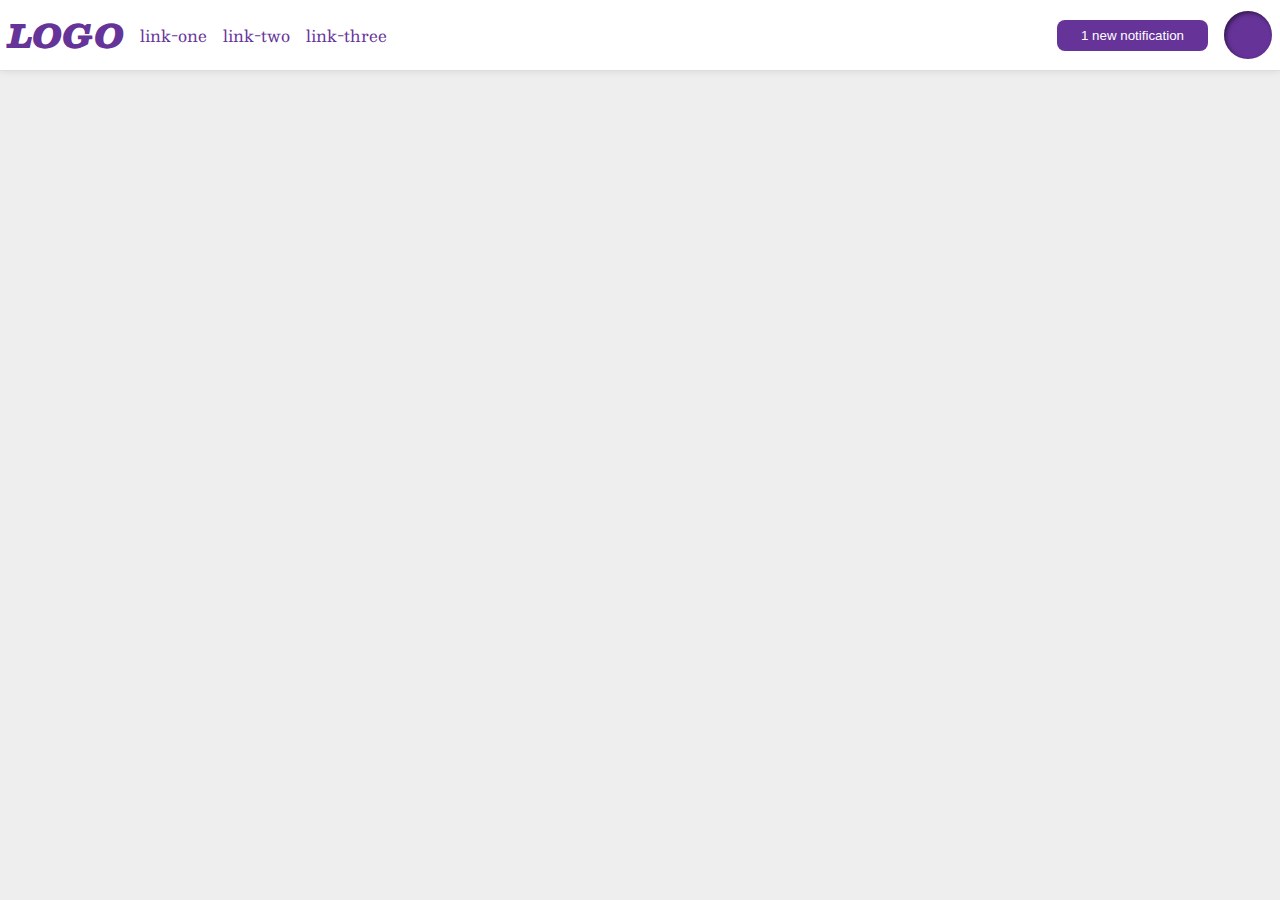
<file: foundations/flex/03-flex-header-2/index.html>
<!DOCTYPE html>
<html lang="en">
  <head>
    <meta charset="UTF-8">
    <meta http-equiv="X-UA-Compatible" content="IE=edge">
    <meta name="viewport" content="width=device-width, initial-scale=1.0">
    <title>Flex Header 2</title>
    <link rel="stylesheet" href="style.css">
  </head>
  <body>
    <div class="header">
      <div class="left">
        <div class="logo">
        LOGO
      </div>
      <ul class="links">
        <li><a href="https://google.com">link-one</a></li>
        <li><a href="https://google.com">link-two</a></li>
        <li><a href="https://google.com">link-three</a></li>
      </ul>
    </div>
      <div class="right">
      <button class="notifications">
        1 new notification
      </button>
      <div class="profile-image"></div>
    </div>
    </div>
  </body>
</html>
</file>
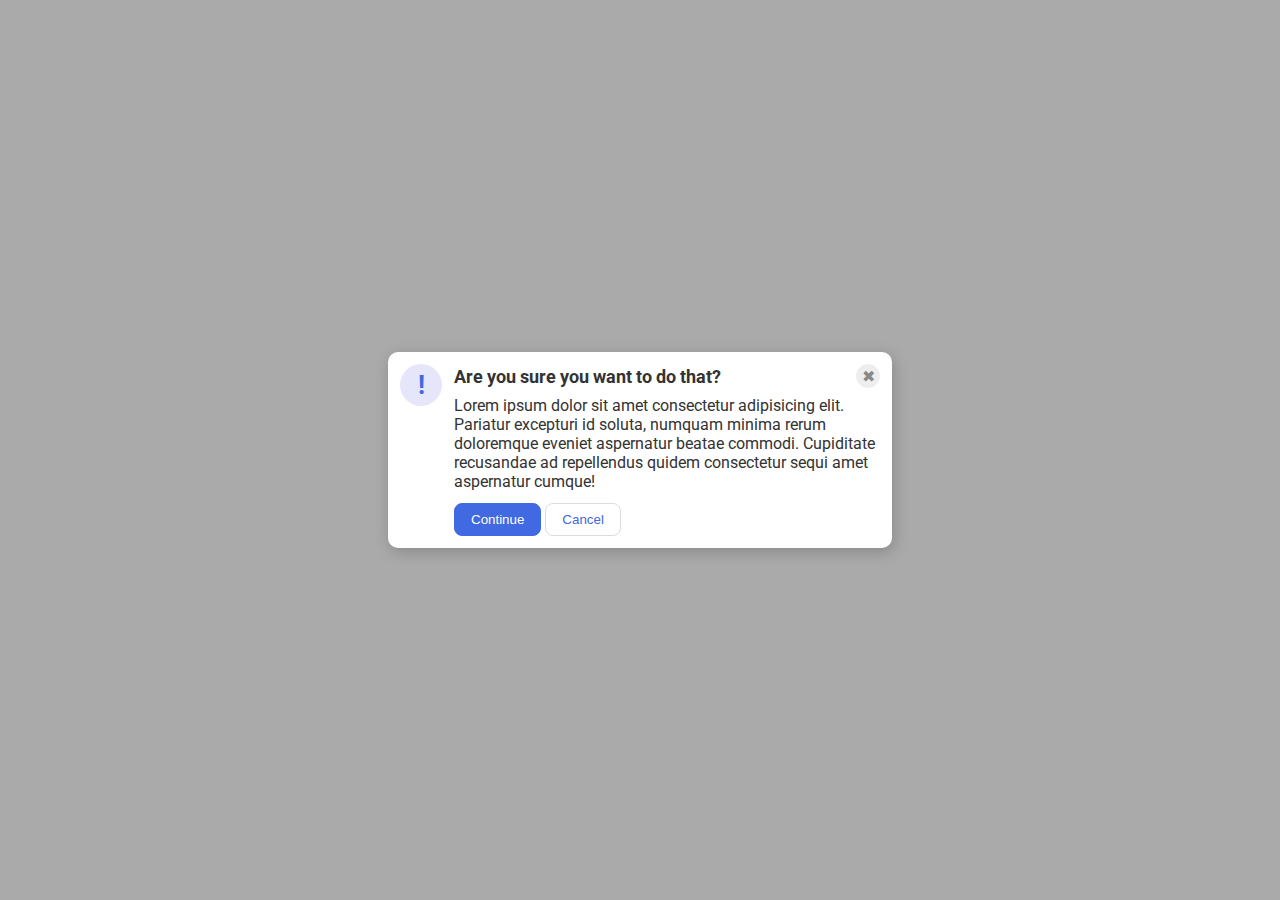
<file: foundations/flex/05-flex-modal/index.html>
<!DOCTYPE html>
<html lang="en">
  <head>
    <meta charset="UTF-8">
    <meta http-equiv="X-UA-Compatible" content="IE=edge">
    <meta name="viewport" content="width=device-width, initial-scale=1.0">
    <link rel="stylesheet" href="style.css">
    <title>Modal</title>
  </head>
  <body>
    <div class="modal">
      <div class="icon">!</div>
      
      <div class="main">
        
      <div class="header">
        Are you sure you want to do that?
      <button class="close-button">✖</button>
      </div>
      
      <div class="choices">
      <div class="text">Lorem ipsum dolor sit amet consectetur adipisicing elit. Pariatur excepturi id soluta, numquam minima rerum doloremque eveniet aspernatur beatae commodi. Cupiditate recusandae ad repellendus quidem consectetur sequi amet aspernatur cumque!</div>
      <button class="continue">Continue</button>
      <button class="cancel">Cancel</button>
      </div>

      </div>
    </div>
  </body>
</html>
</file>
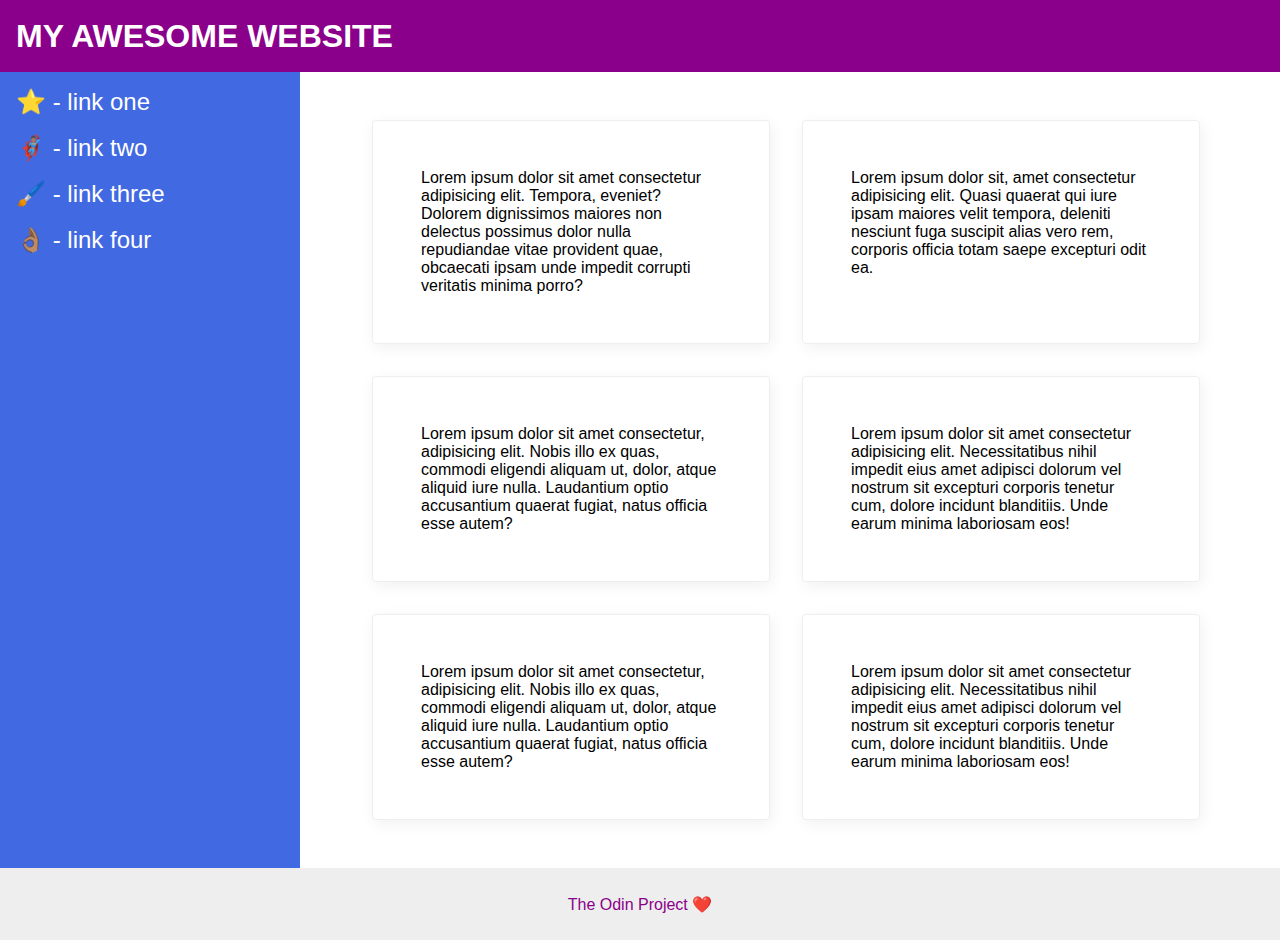
<file: foundations/flex/07-flex-layout-2/index.html>
<!DOCTYPE html>
<html lang="en">
  <head>
    <meta charset="UTF-8">
    <meta http-equiv="X-UA-Compatible" content="IE=edge">
    <meta name="viewport" content="width=device-width, initial-scale=1.0">
    <title>The Holy Grail</title>
    <link rel="stylesheet" href="style.css">
  </head>
  <body>
    <div class="header">
      MY AWESOME WEBSITE
    </div>
    
  <div class="main">
    <div class="sidebar">
      <ul>
        <li><a href="#">⭐ - link one</a></li>
        <li><a href="#">🦸🏽‍♂️ - link two</a></li>
        <li><a href="#">🖌️ - link three</a></li>
        <li><a href="#">👌🏽 - link four</a></li>
      </ul>
    </div>
    <div class="cardsector">
      <div class="card">Lorem ipsum dolor sit amet consectetur adipisicing elit. Tempora, eveniet? Dolorem dignissimos maiores non delectus possimus dolor nulla repudiandae vitae provident quae, obcaecati ipsam unde impedit corrupti veritatis minima porro?</div>
      <div class="card">Lorem ipsum dolor sit, amet consectetur adipisicing elit. Quasi quaerat qui iure ipsam maiores velit tempora, deleniti nesciunt fuga suscipit alias vero rem, corporis officia totam saepe excepturi odit ea.</div>
      <div class="card">Lorem ipsum dolor sit amet consectetur, adipisicing elit. Nobis illo ex quas, commodi eligendi aliquam ut, dolor, atque aliquid iure nulla. Laudantium optio accusantium quaerat fugiat, natus officia esse autem?</div>
      <div class="card">Lorem ipsum dolor sit amet consectetur adipisicing elit. Necessitatibus nihil impedit eius amet adipisci dolorum vel nostrum sit excepturi corporis tenetur cum, dolore incidunt blanditiis. Unde earum minima laboriosam eos!</div>
      <div class="card">Lorem ipsum dolor sit amet consectetur, adipisicing elit. Nobis illo ex quas, commodi eligendi aliquam ut, dolor, atque aliquid iure nulla. Laudantium optio accusantium quaerat fugiat, natus officia esse autem?</div>
      <div class="card">Lorem ipsum dolor sit amet consectetur adipisicing elit. Necessitatibus nihil impedit eius amet adipisci dolorum vel nostrum sit excepturi corporis tenetur cum, dolore incidunt blanditiis. Unde earum minima laboriosam eos!</div>
    </div>
  </div>
    <div class="footer">
      The Odin Project ❤️
    </div>
  </body>
</html>
</file>
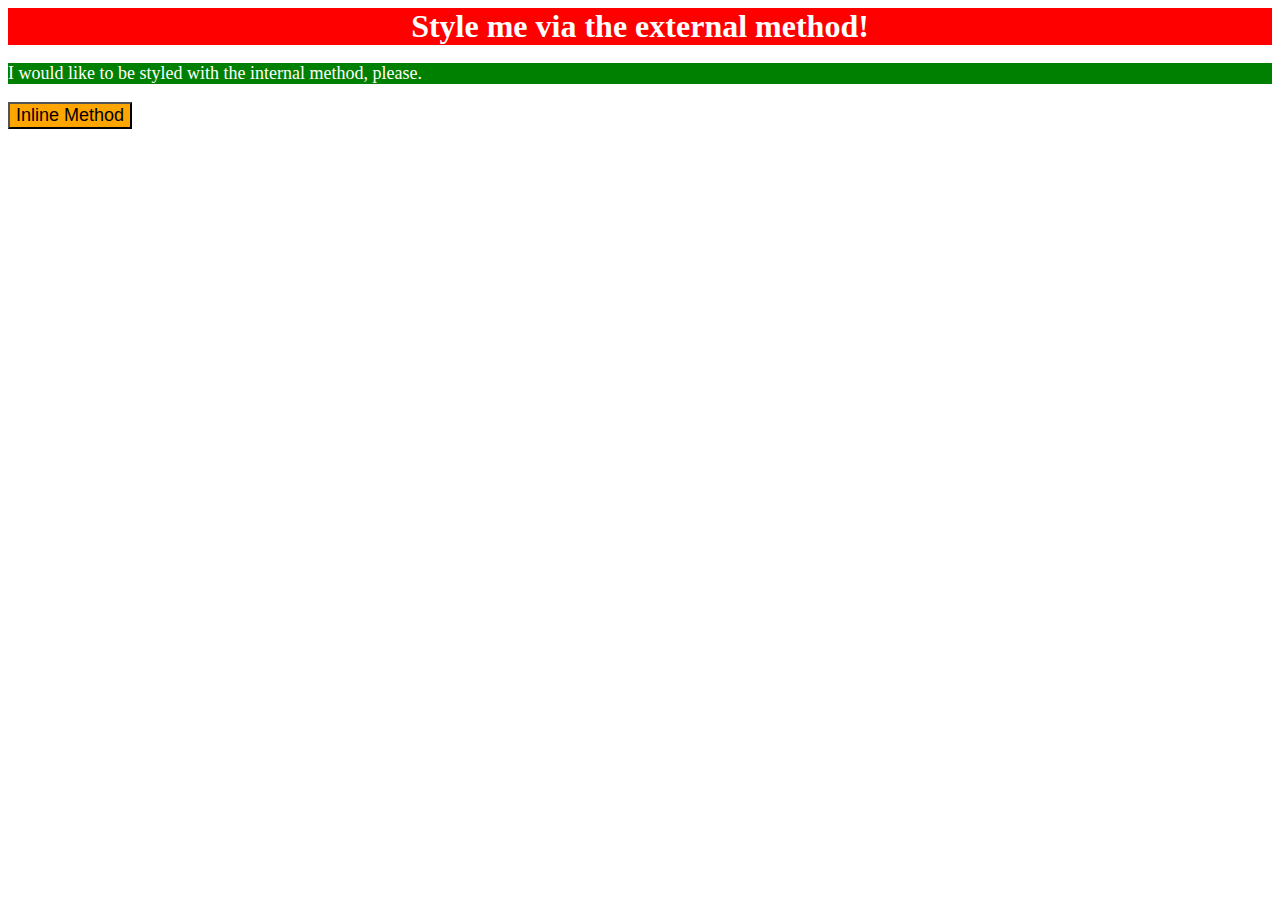
<file: foundations/intro-to-css/01-css-methods/index.html>
<!DOCTYPE html>
<html lang="en">
  <head>
    <meta charset="UTF-8">
    <meta http-equiv="X-UA-Compatible" content="IE=edge">
    <meta name="viewport" content="width=device-width, initial-scale=1.0">
    <link rel="stylesheet" href="style.css">
    <style>
      p {
        background-color: green;
        color: white;
        font-size: 18px;
      }
    </style>
    <title>Methods for Adding CSS</title>
  </head>
  <body>
    <div>Style me via the external method!</div>
    <p>I would like to be styled with the internal method, please.</p>
    <button style="background-color: orange; font-size: 18px;">Inline Method</button>
  </body>
</html>
</file>
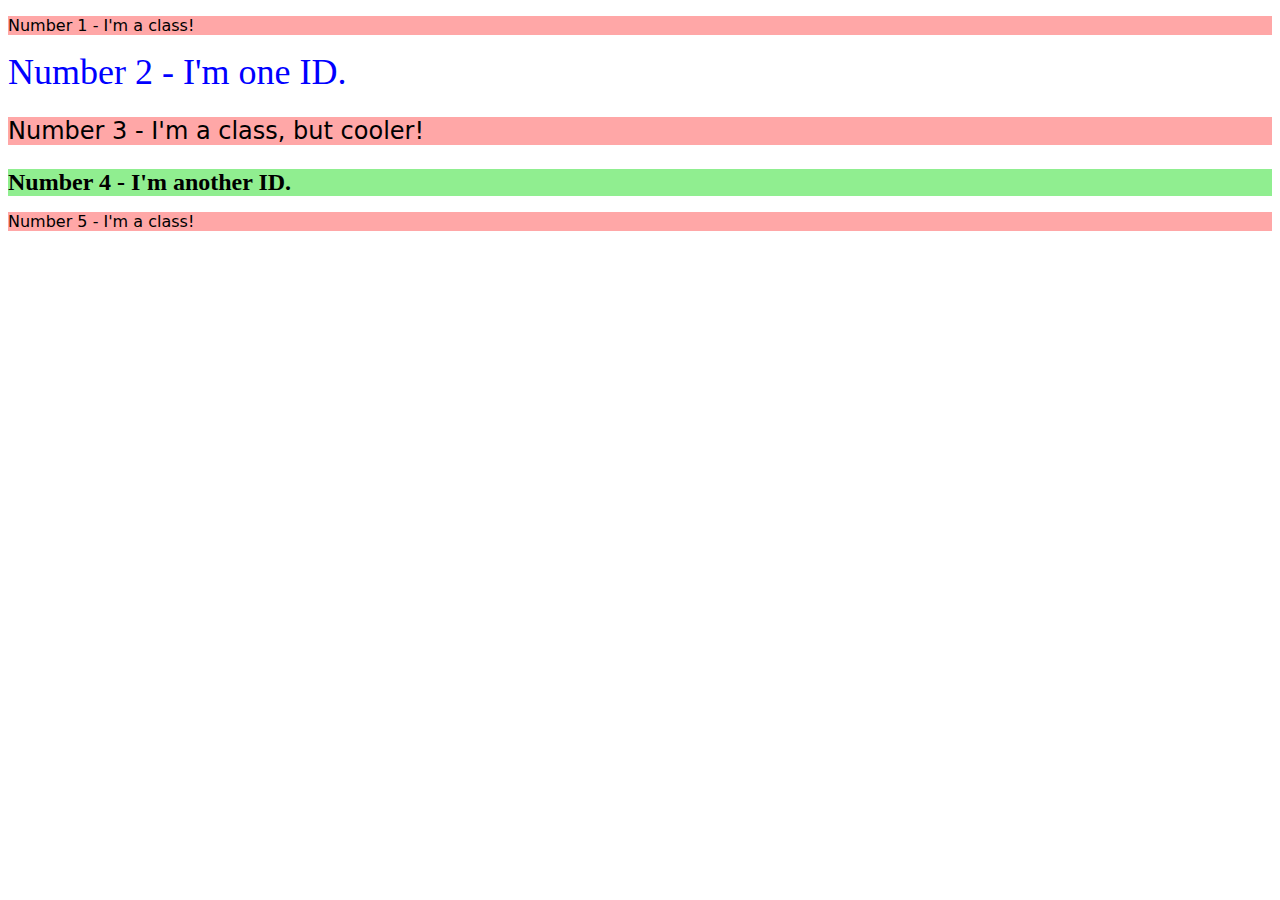
<file: foundations/intro-to-css/02-class-id-selectors/index.html>
<!DOCTYPE html>
<html lang="en">
  <head>
    <meta charset="UTF-8">
    <meta http-equiv="X-UA-Compatible" content="IE=edge">
    <meta name="viewport" content="width=device-width, initial-scale=1.0">
    <title>Class and ID Selectors</title>
    <link rel="stylesheet" href="style.css">
  </head>
  <body>
    <p class="odd-number">Number 1 - I'm a class!</p>
    <div id="div-one">Number 2 - I'm one ID.</div>
    <p class="odd-number cool">Number 3 - I'm a class, but cooler!</p>
    <div class="cool" id="div-two">Number 4 - I'm another ID.</div>
    <p class="odd-number">Number 5 - I'm a class!</p>
  </body>
</html>
</file>
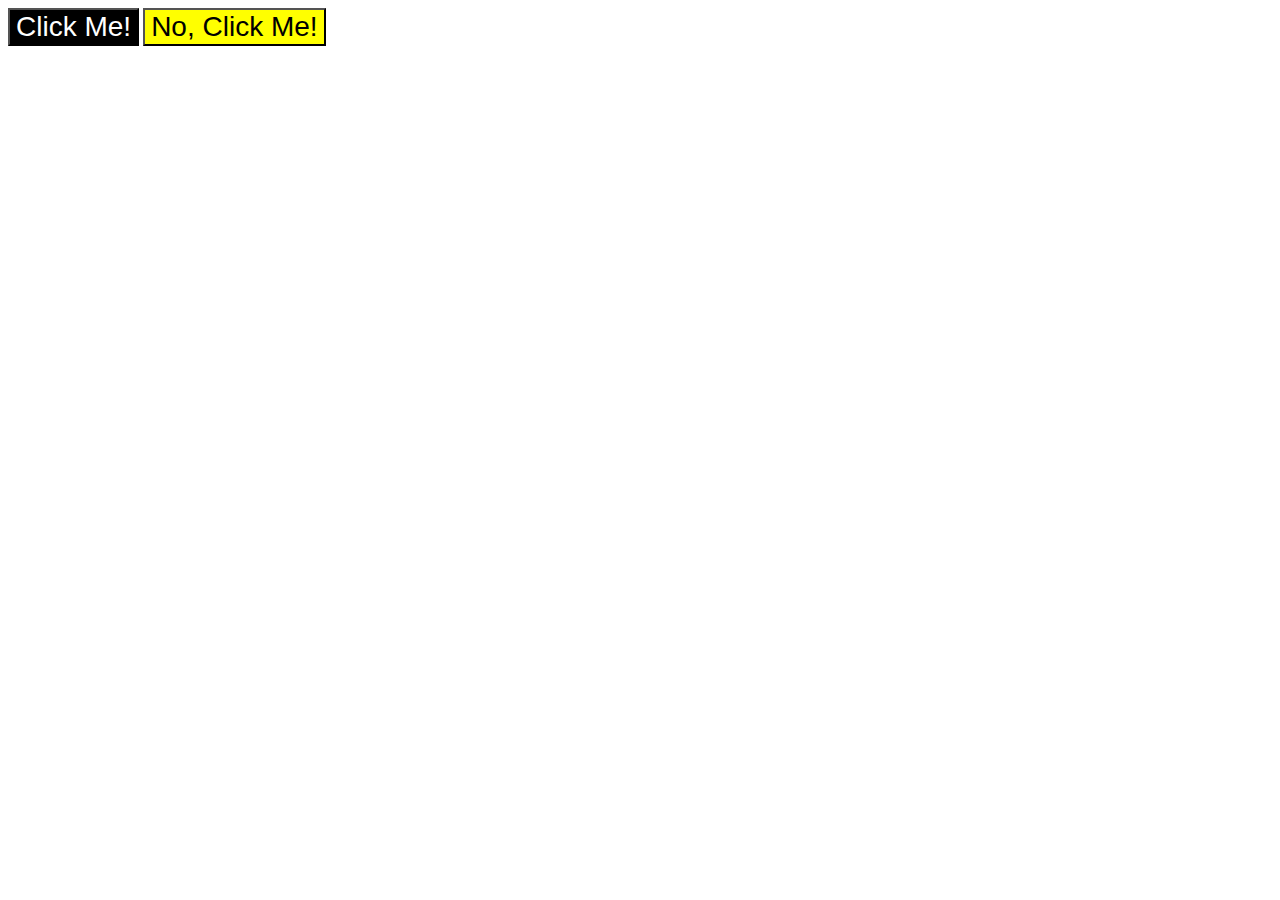
<file: foundations/intro-to-css/03-grouping-selectors/index.html>
<!DOCTYPE html>
<html lang="en">
  <head>
    <meta charset="UTF-8">
    <meta http-equiv="X-UA-Compatible" content="IE=edge">
    <meta name="viewport" content="width=device-width, initial-scale=1.0">
    <title>Grouping Selectors</title>
    <link rel="stylesheet" href="style.css">
  </head>
  <body>
    <button class="one">Click Me!</button>
    <button class="two">No, Click Me!</button>
  </body>
</html>
</file>
<file: foundations/flex/03-flex-header-2/style.css>
/* this is some magical font-importing.  
you'll learn about it later. */
@import url('https://fonts.googleapis.com/css2?family=Besley:ital,wght@0,400;1,900&display=swap');

body {
  margin: 0;
  background: #eee;
  font-family: Besley, serif;
}

.header {
  background: white;
  border-bottom: 1px solid #ddd;
  box-shadow: 0 0 8px rgba(0,0,0,.1);
  padding: 8px;
  display: flex;
  justify-content: space-between;
}

.left, .right {
  display: flex;
  align-items: center;
  gap: 16px;
}

.profile-image {
  background: rebeccapurple;
  box-shadow: inset 2px 2px 4px rgba(0,0,0,.5);
  border-radius: 50%;
  width: 48px;
  height: 48px;
}

.logo {
  color: rebeccapurple;
  font-size: 32px;
  font-weight: 900;
  font-style: italic;
}

button {
  border: none;
  border-radius: 8px;
  background: rebeccapurple;
  color: white;
  padding: 8px 24px;
}

a {
  /* this removes the line under our links */
  text-decoration: none;
  color: rebeccapurple;
}

ul {
  list-style-type: none;
  display: flex;
  margin: 0px;
  padding: 0;
  gap: 16px;
}
</file>
<file: foundations/flex/05-flex-modal/style.css>
@import url('https://fonts.googleapis.com/css2?family=Roboto:wght@400;700&display=swap');

html, body {
  height: 100%;
}

body {
  font-family: Roboto, sans-serif;
  margin: 0;
  background: #aaa;
  color: #333;
  /* I'll give you this one for free lol */
  display: flex;
  align-items: center;
  justify-content: center;
}

.modal {
  background: white;
  width: 480px;
  border-radius: 10px;
  box-shadow: 2px 4px 16px rgba(0,0,0,.2);
  display: flex;
  padding: 12px;
  gap: 12px;
}

.icon {
  color: royalblue;
  font-size: 26px;
  font-weight: 700;
  background: lavender;
  width: 42px;
  height: 42px;
  border-radius: 50%;
  display: flex;
  align-items: center;
  justify-content: center;
  flex-shrink: 0;
}

.close-button {
  background: #eee;
  border-radius: 50%;
  color: #888;
  font-weight: 400;
  font-size: 16px;
  height: 24px;
  width: 24px;
  display: flex;
  align-items: center;
  justify-content: center;
  border: 1px solid #eee;
  padding: 0;
}

button {
  cursor: pointer;
  padding: 8px 16px;
  border-radius: 8px;
}

button.continue {
  background: royalblue;
  border: 1px solid royalblue;
  color: white;
}

button.cancel {
  background: white;
  border: 1px solid #ddd;
  color: royalblue;
}

.header {
  font-weight: bold;
  font-size: 18px;
  display: flex;
  justify-content: space-between;
  align-items: center;
  margin-bottom: 8px;
}

.text {
  margin-bottom: 12px;
}
</file>
<file: foundations/flex/07-flex-layout-2/style.css>
body {
  font-family: -apple-system, BlinkMacSystemFont, 'Segoe UI', Roboto, Oxygen, Ubuntu, Cantarell, 'Open Sans', 'Helvetica Neue', sans-serif;
  margin: 0;
  min-height: 100vh;
  display: flex;
  flex-direction: column;
  justify-content: space-between;
}

ul {
  list-style-type: none;
  padding: 0px;
  margin: 0px;
}

li {
  margin-bottom: 18px;
}

a {
  color: white;
  font-size: 24px;
  text-decoration: none;
}

.header {
  display: flex;
  align-items: center;
  font-size: 32px;
  font-weight: 900;
  padding-left: 16px;
  height: 72px;
  background: darkmagenta;
  color: white;
}

.main {
  flex: auto;
  display: flex;
  gap: 24px;
}

.footer {
  display: flex;
  justify-content: center;
  align-items: center;
  height: 72px;
  background: #eee;
  color: darkmagenta;
}

.sidebar {
  width: 300px;
  flex-shrink: 0;
  padding: 16px;
  background: royalblue;
  box-sizing: border-box;
}

.cardsector {
  display: flex;
  flex-wrap: wrap;
  padding: 48px;
  gap: 32px;
}

.card {
  width: 300px;
  padding: 48px;
  border: 1px solid #eee;
  box-shadow: 2px 4px 16px rgba(0,0,0,.06);
  border-radius: 4px;
}
</file>
<file: foundations/intro-to-css/01-css-methods/style.css>
div {
    background-color: red;
    color: white;
    font-size: 32px;
    font-weight: bold;
    text-align: center;
}
</file>
<file: foundations/intro-to-css/02-class-id-selectors/style.css>
/* Add CSS Styling */
.odd-number {
    background-color: #ffa7a7;
    font-family: Verdana, "DejaVu Sans", sans-serif;
}

.cool {
    font-size: 24px;
}

#div-one {
    color: #0000ff;
    font-size: 36px;
}

#div-two {
    background-color: #90ee90;
    font-weight: bold;
}
</file>
<file: foundations/intro-to-css/03-grouping-selectors/style.css>
/* Add CSS Styling */
.one,
.two {
    font-family: Helvetica, "Times New Roman", sans-serif;
    font-size: 28px;
}

.one {
    color: #ffff;
    background-color: #000;
}

.two {
    background-color: #ffff00;
}
</file>
